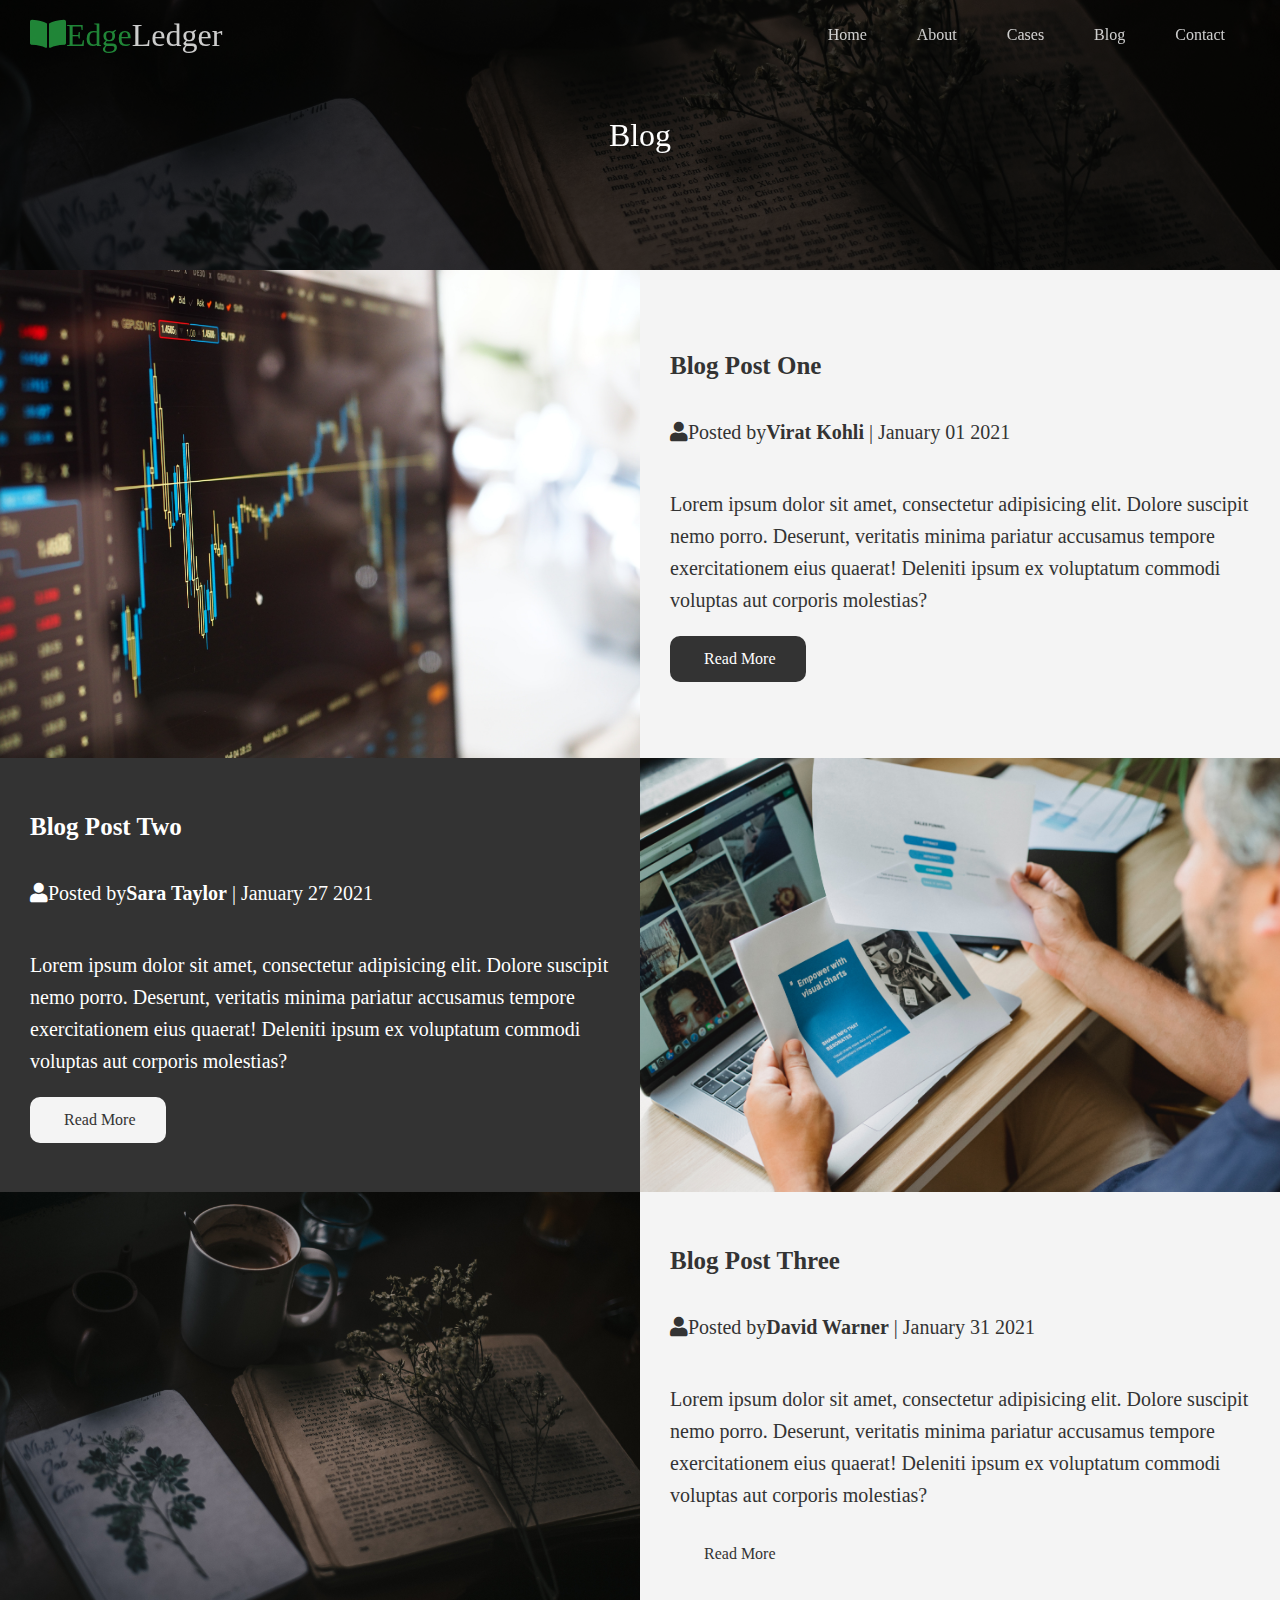
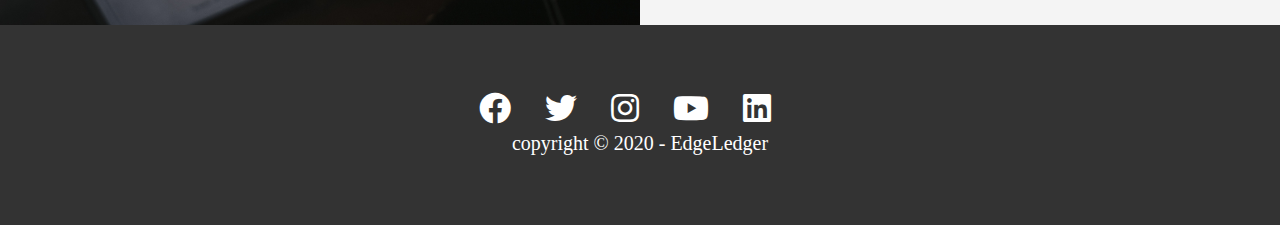
<file: blog.html>
<!DOCTYPE html>
<html lang="en">
  <head>
    <meta charset="UTF-8" />
    <meta name="viewport" content="width=device-width, initial-scale=1.0" />
    <title>Read Our Blog</title>
    <link
      rel="stylesheet"
      href="https://cdnjs.cloudflare.com/ajax/libs/font-awesome/5.15.1/css/all.min.css"
    />
    <link rel="stylesheet" href="css/utilities.css" />
    <link rel="stylesheet" href="css/style.css" />
  </head>
  <body id="home">
    <header class="hero blog">
      <div id="navbar" class="navbar top">
        <h1 class="logo">
          <span class="text-primary"><i class="fas fa-book-open"></i>Edge</span
          >Ledger
        </h1>
        <nav>
          <ul>
            <li><a href="index.html">Home</a></li>
            <li><a href="index.html#about">About</a></li>
            <li><a href="index.html#cases">Cases</a></li>
            <li><a href="index.html#blog">Blog</a></li>
            <li><a href="index.html#contact">Contact</a></li>
          </ul>
        </nav>
      </div>
      <div class="content">
        <h1>Blog</h1>
      </div>
    </header>
    <main>
      <article class="flex-columns">
        <div class="row">
          <div class="column">
            <div class="column-1">
              <img src="/images/bigpost/post2.jpg" alt="" />
            </div>
          </div>
          <div class="column">
            <div class="column-2 bg-light">
              <h4>Blog Post One</h4>
              <p class="meta">
                <i class="fas fa-user"></i>Posted by<strong>Virat Kohli</strong>
                | January 01 2021
              </p>
              <p>
                Lorem ipsum dolor sit amet, consectetur adipisicing elit. Dolore
                suscipit nemo porro. Deserunt, veritatis minima pariatur
                accusamus tempore exercitationem eius quaerat! Deleniti ipsum ex
                voluptatum commodi voluptas aut corporis molestias?
              </p>
              <a href="post.html" class="btn btn-dark"
                ><i class="fas fa-chevron"></i> Read More</a
              >
            </div>
          </div>
        </div>
      </article>
      <article class="flex-columns">
        <div class="row x1">
          <div class="column">
            <div class="column-1">
              <img src="/images/bigpost/post3.jpg" alt="" />
            </div>
          </div>
          <div class="column">
            <div class="column-2 bg-dark">
              <h4>Blog Post Two</h4>
              <p class="meta">
                <i class="fas fa-user"></i>Posted by<strong>Sara Taylor</strong>
                | January 27 2021
              </p>
              <p>
                Lorem ipsum dolor sit amet, consectetur adipisicing elit. Dolore
                suscipit nemo porro. Deserunt, veritatis minima pariatur
                accusamus tempore exercitationem eius quaerat! Deleniti ipsum ex
                voluptatum commodi voluptas aut corporis molestias?
              </p>
              <a href="post.html" class="btn btn-light"
                ><i class="fas fa-chevron"></i> Read More</a
              >
            </div>
          </div>
        </div>
      </article>
      <article class="flex-columns">
        <div class="row">
          <div class="column">
            <div class="column-1">
              <img src="/images/bigpost/post1.jpg" alt="" />
            </div>
          </div>
          <div class="column">
            <div class="column-2 bg-light">
              <h4>Blog Post Three</h4>
              <p class="meta">
                <i class="fas fa-user"></i>Posted by<strong
                  >David Warner</strong
                >
                | January 31 2021
              </p>
              <p>
                Lorem ipsum dolor sit amet, consectetur adipisicing elit. Dolore
                suscipit nemo porro. Deserunt, veritatis minima pariatur
                accusamus tempore exercitationem eius quaerat! Deleniti ipsum ex
                voluptatum commodi voluptas aut corporis molestias?
              </p>
              <a href="post.html" class="btn btn-light"
                ><i class="fas fa-chevron"></i> Read More</a
              >
            </div>
          </div>
        </div>
      </article>
    </main>
    <footer class="footer bg-dark">
      <div class="social">
        <a href="#"><i class="fab fa-facebook fa-2x"></i></a>
        <a href="#"><i class="fab fa-twitter fa-2x"></i></a>
        <a href="#"><i class="fab fa-instagram fa-2x"></i></a>
        <a href="#"><i class="fab fa-youtube fa-2x"></i></a>
        <a href="#"><i class="fab fa-linkedin fa-2x"></i></a>
      </div>
      <p>copyright &copy; 2020 - EdgeLedger</p>
    </footer>
    <script
      src="https://code.jquery.com/jquery-3.5.1.min.js"
      integrity="sha256-9/aliU8dGd2tb6OSsuzixeV4y/faTqgFtohetphbbj0="
      crossorigin="anonymous"
    ></script>
    <script>
      const navbar = document.getElementById("navbar");
      let scrolled = false;
      window.onscroll = function () {
        if (window.pageYOffset > 100) {
          navbar.classList.remove("top");
          if (!scrolled) {
            navbar.style.transform = "transalateY(-70px)";
          }
          setTimeout(function () {
            navbar.style.transform = "transalateY(0)";
            scrolled = true;
          }, 200);
        } else {
          navbar.classList.add("top");
          scrolled = false;
        }
      };
    </script>
  </body>
</html>
</file>
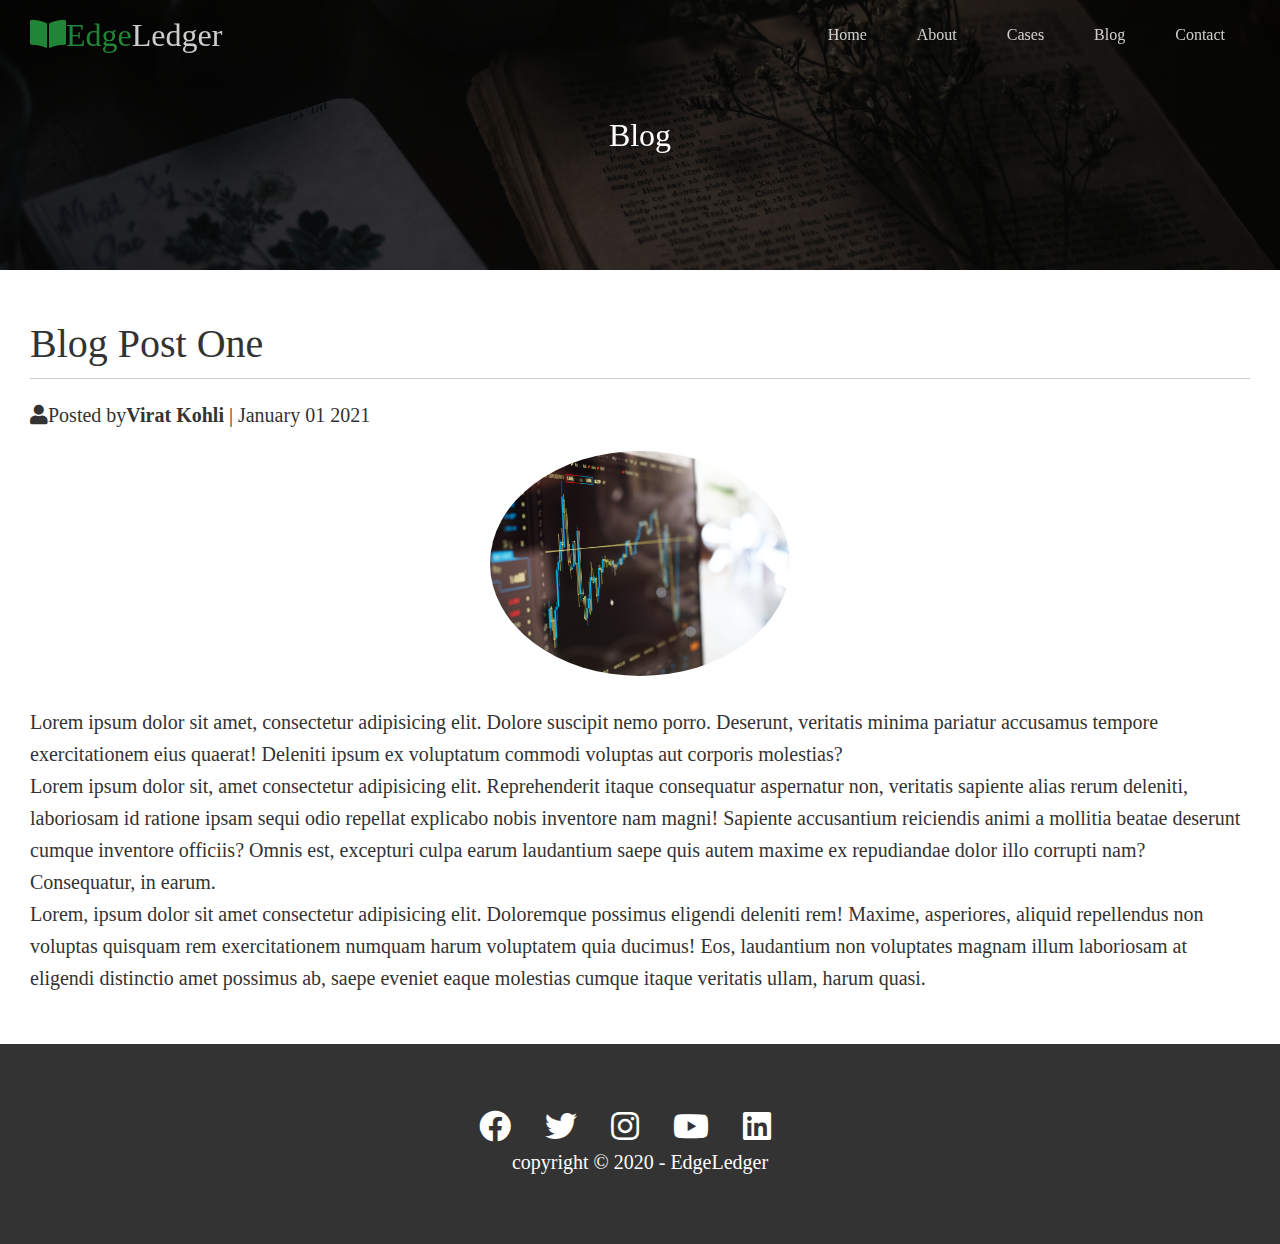
<file: post.html>
<!DOCTYPE html>
<html lang="en">
  <head>
    <meta charset="UTF-8" />
    <meta name="viewport" content="width=device-width, initial-scale=1.0" />
    <title>Post One</title>
    <link
      rel="stylesheet"
      href="https://cdnjs.cloudflare.com/ajax/libs/font-awesome/5.15.1/css/all.min.css"
    />
    <link rel="stylesheet" href="css/utilities.css" />
    <link rel="stylesheet" href="css/style.css" />
  </head>
  <body id="home">
    <header class="hero blog">
      <div id="navbar" class="navbar top">
        <h1 class="logo">
          <span class="text-primary"><i class="fas fa-book-open"></i>Edge</span
          >Ledger
        </h1>
        <nav>
          <ul>
            <li><a href="index.html">Home</a></li>
            <li><a href="index.html#about">About</a></li>
            <li><a href="index.html#cases">Cases</a></li>
            <li><a href="index.html#blog">Blog</a></li>
            <li><a href="index.html#contact">Contact</a></li>
          </ul>
        </nav>
      </div>
      <div class="content">
        <h1>Blog</h1>
      </div>
    </header>
    <main>
      <section class="post">
        <h2>Blog Post One</h2>
        <p class="meta">
          <i class="fas fa-user"></i>Posted by<strong>Virat Kohli</strong>
          | January 01 2021
        </p>
        <img src="/images/bigpost/post2.jpg" alt="" />
        <p>
          Lorem ipsum dolor sit amet, consectetur adipisicing elit. Dolore
          suscipit nemo porro. Deserunt, veritatis minima pariatur accusamus
          tempore exercitationem eius quaerat! Deleniti ipsum ex voluptatum
          commodi voluptas aut corporis molestias?
        </p>
        <p>
          Lorem ipsum dolor sit, amet consectetur adipisicing elit.
          Reprehenderit itaque consequatur aspernatur non, veritatis sapiente
          alias rerum deleniti, laboriosam id ratione ipsam sequi odio repellat
          explicabo nobis inventore nam magni! Sapiente accusantium reiciendis
          animi a mollitia beatae deserunt cumque inventore officiis? Omnis est,
          excepturi culpa earum laudantium saepe quis autem maxime ex
          repudiandae dolor illo corrupti nam? Consequatur, in earum.
        </p>
        <p>
          Lorem, ipsum dolor sit amet consectetur adipisicing elit. Doloremque
          possimus eligendi deleniti rem! Maxime, asperiores, aliquid
          repellendus non voluptas quisquam rem exercitationem numquam harum
          voluptatem quia ducimus! Eos, laudantium non voluptates magnam illum
          laboriosam at eligendi distinctio amet possimus ab, saepe eveniet
          eaque molestias cumque itaque veritatis ullam, harum quasi.
        </p>
      </section>
    </main>
    <footer class="footer bg-dark">
      <div class="social">
        <a href="#"><i class="fab fa-facebook fa-2x"></i></a>
        <a href="#"><i class="fab fa-twitter fa-2x"></i></a>
        <a href="#"><i class="fab fa-instagram fa-2x"></i></a>
        <a href="#"><i class="fab fa-youtube fa-2x"></i></a>
        <a href="#"><i class="fab fa-linkedin fa-2x"></i></a>
      </div>
      <p>copyright &copy; 2020 - EdgeLedger</p>
    </footer>
    <script
      src="https://code.jquery.com/jquery-3.5.1.min.js"
      integrity="sha256-9/aliU8dGd2tb6OSsuzixeV4y/faTqgFtohetphbbj0="
      crossorigin="anonymous"
    ></script>
    <script>
      const navbar = document.getElementById("navbar");
      let scrolled = false;
      window.onscroll = function () {
        if (window.pageYOffset > 100) {
          navbar.classList.remove("top");
          if (!scrolled) {
            navbar.style.transform = "transalateY(-70px)";
          }
          setTimeout(function () {
            navbar.style.transform = "transalateY(0)";
            scrolled = true;
          }, 200);
        } else {
          navbar.classList.add("top");
          scrolled = false;
        }
      };
    </script>
  </body>
</html>
</file>
<file: css/utilities.css>
/* text colors */
.text-primary {
  color: #28a745;
}
/* button */
.btn {
  cursor: pointer;
  background: #28a745;
  border: none;
  border-radius: 10px;
  color: #fff;
  display: inline-block;
  padding: 10px 30px;
}
.btn:hover {
  opacity: 0.9;
  color: #fff;
  background: #28a745;
}
.btn-primary,
.bg-primary {
  background: #28a745;
  color: #fff;
}
.btn-secondary,
.bg-secondary {
  background: #0284d0;
  color: #fff;
}
.btn-dark,
.bg-dark {
  background: #333;
  color: #fff;
}
.btn-light,
.bg-light {
  background: #f4f4f4;
  color: #333;
}
.btn-outline {
  background: transparent;
  border: 1px solid #fff;
  margin-top: 15px;
}
/* flex-items */
.flex-items {
  display: flex;
  text-align: center;
  justify-content: center;
  height: 100%;
}
.flex-items p {
  font-size: 1.2rem;
}
.flex-items > div {
  padding: 20px;
}
/* flex columns */
.flex-columns #x1 {
  flex-direction: row-reverse;
}
.flex-columns .row.x1 {
  flex-direction: row-reverse;
}

.flex-columns .row {
  display: flex;
  flex-direction: row;
  flex-wrap: wrap;
  width: 100%;
}
.flex-columns .column {
  display: flex;
  flex-direction: column;
  flex-basis: 100%;
  flex: 1;
}
.flex-columns .column .column-1,
.flex-columns .column .column-2 {
  height: 100%;
}
.flex-columns img {
  width: 100%;
  height: 100%;
  object-fit: cover;
}
.flex-columns .column-2 {
  display: flex;
  flex-direction: column;
  align-items: flex-start;
  justify-content: center;
  padding: 30px;
}
.flex-columns h2 {
  font-size: 40px;
  font-weight: 100;
}
.flex-columns h4 {
  margin-bottom: 10px;
  font-size: 25px;
}
.flex-columns p {
  margin: 20px 0px;
}
/* section-header */
.section-header {
  padding: 30px;
  display: flex;
  flex-direction: column;
  text-align: center;
  justify-content: center;
  align-items: center;
}
.section-header h2 {
  font-size: 40px;
  margin: 20px 0px;
}
.section-header h4,
p {
  font-size: 20px;
}
.section-padding {
  padding: 20px 20px 40px;
}
/* flex grid */

.flex-grid .row {
  display: flex;
  flex-wrap: wrap;
  padding: 0 4px;
}
.flex-grid .column {
  flex: 30%;
  max-width: 100%;
  padding: 0 5px;
}
</file>
<file: css/style.css>
@import url("https://fonts.googleapis.com/css2?family=Open+Sans:wght@300;400&display=swap");
* {
  box-sizing: border-box;
  padding: 0px;
  margin: 0px;
}
body {
  font-family: "open sans" sans-serif;
  background: #fff;
  color: #333;
  line-height: 1.6;
}
ul {
  list-style: none;
}
a {
  color: #333;
  text-decoration: none;
}
h1,
h2 {
  font-weight: 100;
  line-height: 1.2;
}
p {
  margin: 10px opx;
}
img {
  width: 100%;
}
.navbar {
  display: flex;
  align-items: center;
  justify-content: space-between;
  background-color: #333;
  color: #fff;
  opacity: 0.8;
  width: 100%;
  height: 70px;
  position: fixed;
  top: 0px;
  padding: 0px 30px;
  transition: 1s;
}
.navbar.top {
  background: transparent;
}
.navbar .logo {
  font-weight: 400;
}

.navbar ul {
  display: flex;
}
.navbar a {
  color: #fff;
  padding: 10px 20px;
  margin: 0px 5px;
}
.navbar a:hover {
  border-bottom: 2px solid #28a745;
}
/* Header */
.hero {
  background: url("/images/business/showcase.jpg") no-repeat center center/cover;
  height: 100vh;
  position: relative;
  color: #fff;
}
.content {
  display: flex;
  flex-direction: column;
  align-items: center;
  justify-content: center;
  height: 100vh;
  text-align: center;
  padding: 0 20px;
}
.content h1 {
  position: relative;
}
.content p {
  font-size: 25px;
  margin: 20px 0 30px;
  max-width: 600px;
}
.hero::before {
  content: "";
  position: absolute;
  top: 0;
  left: 0;
  width: 100%;
  height: 100%;
  background: rgba(0, 0, 0, 0.6);
}
.hero * {
  z-index: 10;
}
.hero.blog {
  background: url("/images/bigpost/post1.jpg") no-repeat center center/cover;
  height: 30vh;
  display: flex;
  flex-direction: column;
  align-items: center;
  justify-content: center;
}

/* icons */
.icons {
  padding: 30px;
}
.icons h3 {
  font-weight: bold;
  margin-bottom: 15px;
}
.icons i {
  background-color: #28a745;
  color: #fff;
  padding: 1rem;
  border-radius: 50%;
  margin-bottom: 15px;
}
.cases img:hover {
  opacity: 0.7;
}
.team img {
  border-radius: 50%;
}
/* callback-form */
.callback-form {
  width: 100%;
  padding: 20px 0px;
}
.callback-form label {
  display: block;
  margin-bottom: 5px;
}
.callback-form .form-control {
  margin-bottom: 15px;
}
.callback-form input {
  padding: 4px;
  height: 40px;
  width: 75%;
  margin-bottom: 10px;
  border: 1px solid #f5f5f5;
}
.callback-form input:focus {
  outline-color: #28a745;
}
.callback-form .btn {
  padding: 12px 0px;
}
/* mobile */
@media (max-width: 768px) {
  .navbar {
    flex-direction: column;
    height: 120px;
    padding: 20px;
  }
  .navbar a {
    padding: 10px 10px;
    margin: 0px 3px;
  }
  .flex-items {
    flex-direction: column;
  }
  .flex-columns .column,
  .flex-grid .column {
    flex: 100%;
    max-width: 100%;
  }
  .team img {
    width: 60%;
  }
}
.post {
  padding: 50px 30px;
}
.post h2 {
  font-size: 40px;
  margin-bottom: 20px;
  padding-bottom: 10px;
  border-bottom: #ccc solid 1px;
}
.post .meta {
  margin-bottom: 20px;
}
.post img {
  width: 300px;
  display: block;
  border-radius: 50%;
  margin: 0 auto 30px;
}
/* footer */
.footer {
  display: flex;
  flex-direction: column;
  align-items: center;
  justify-content: center;
  text-align: center;
  height: 200px;
}
.footer a {
  color: #fff;
}
.footer a:hover {
  color: #28a745;
}
.footer .social > * {
  margin-right: 30px;
}
</file>
